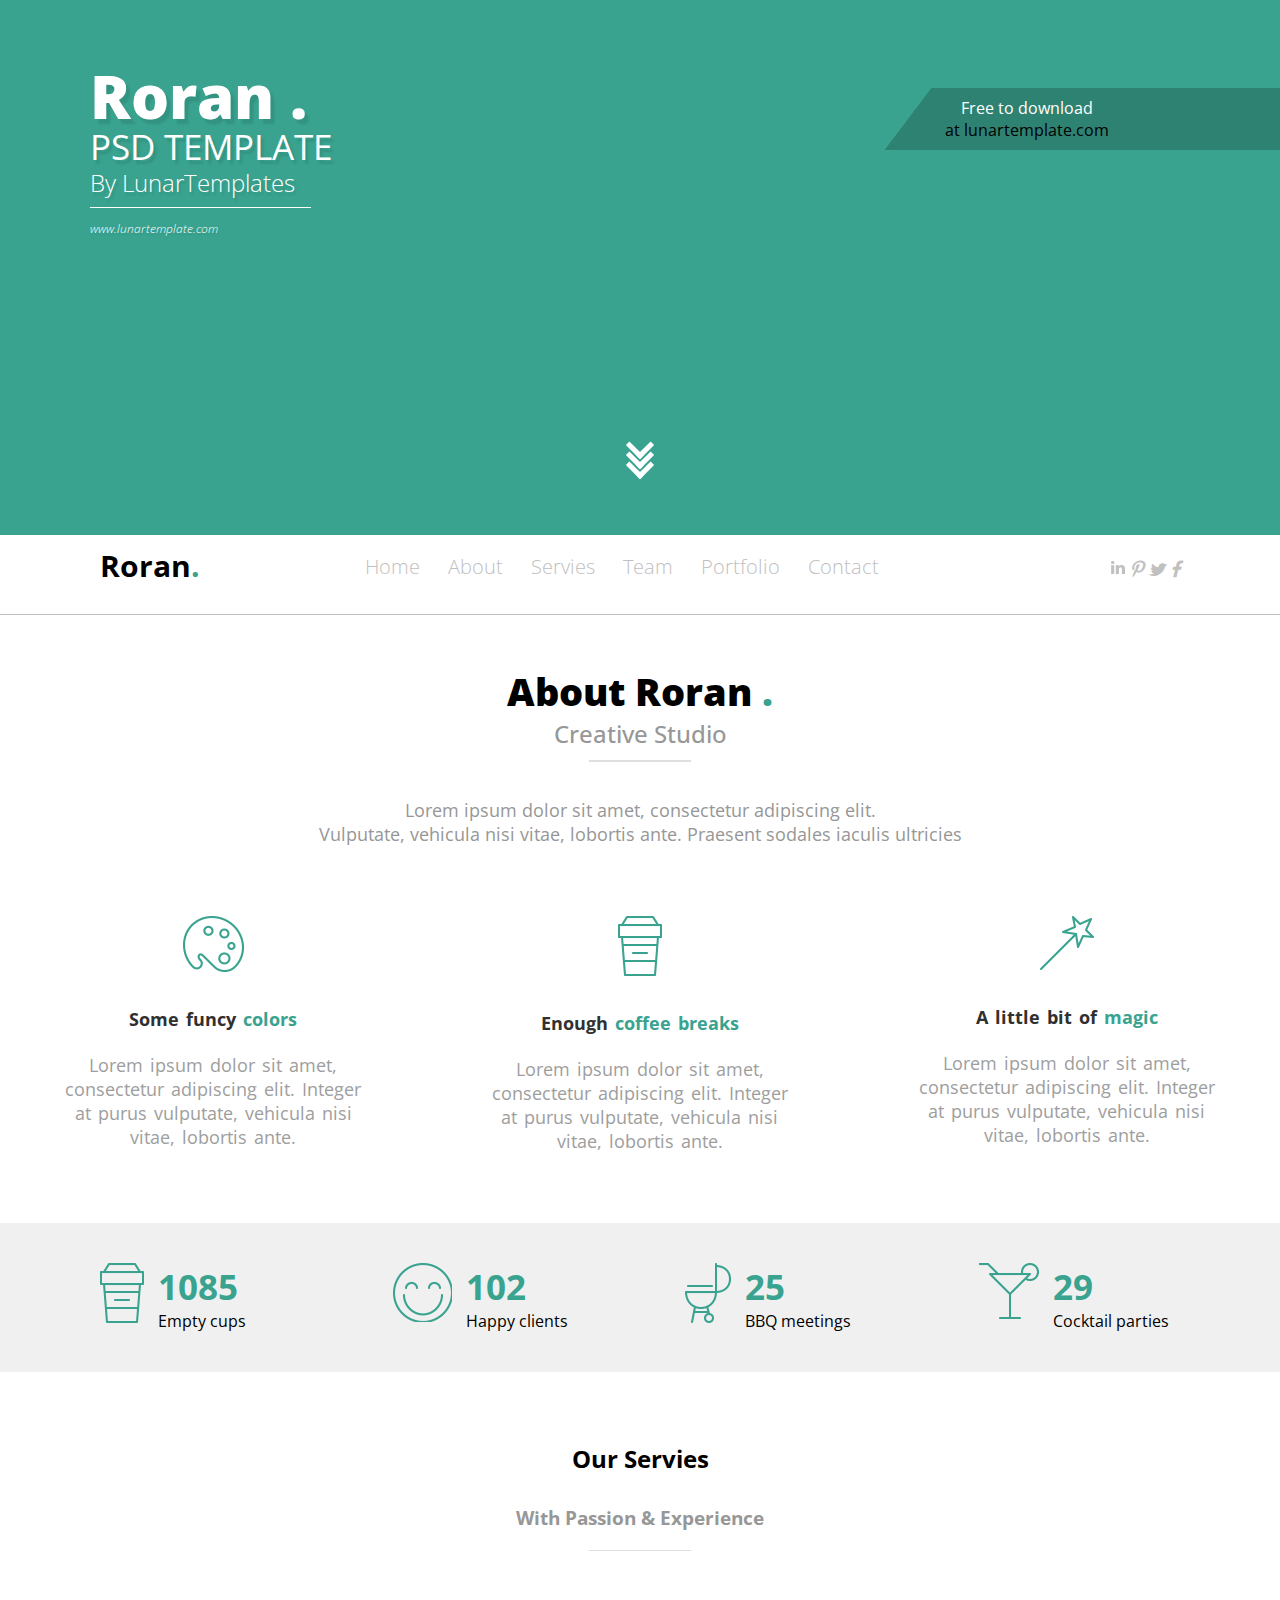
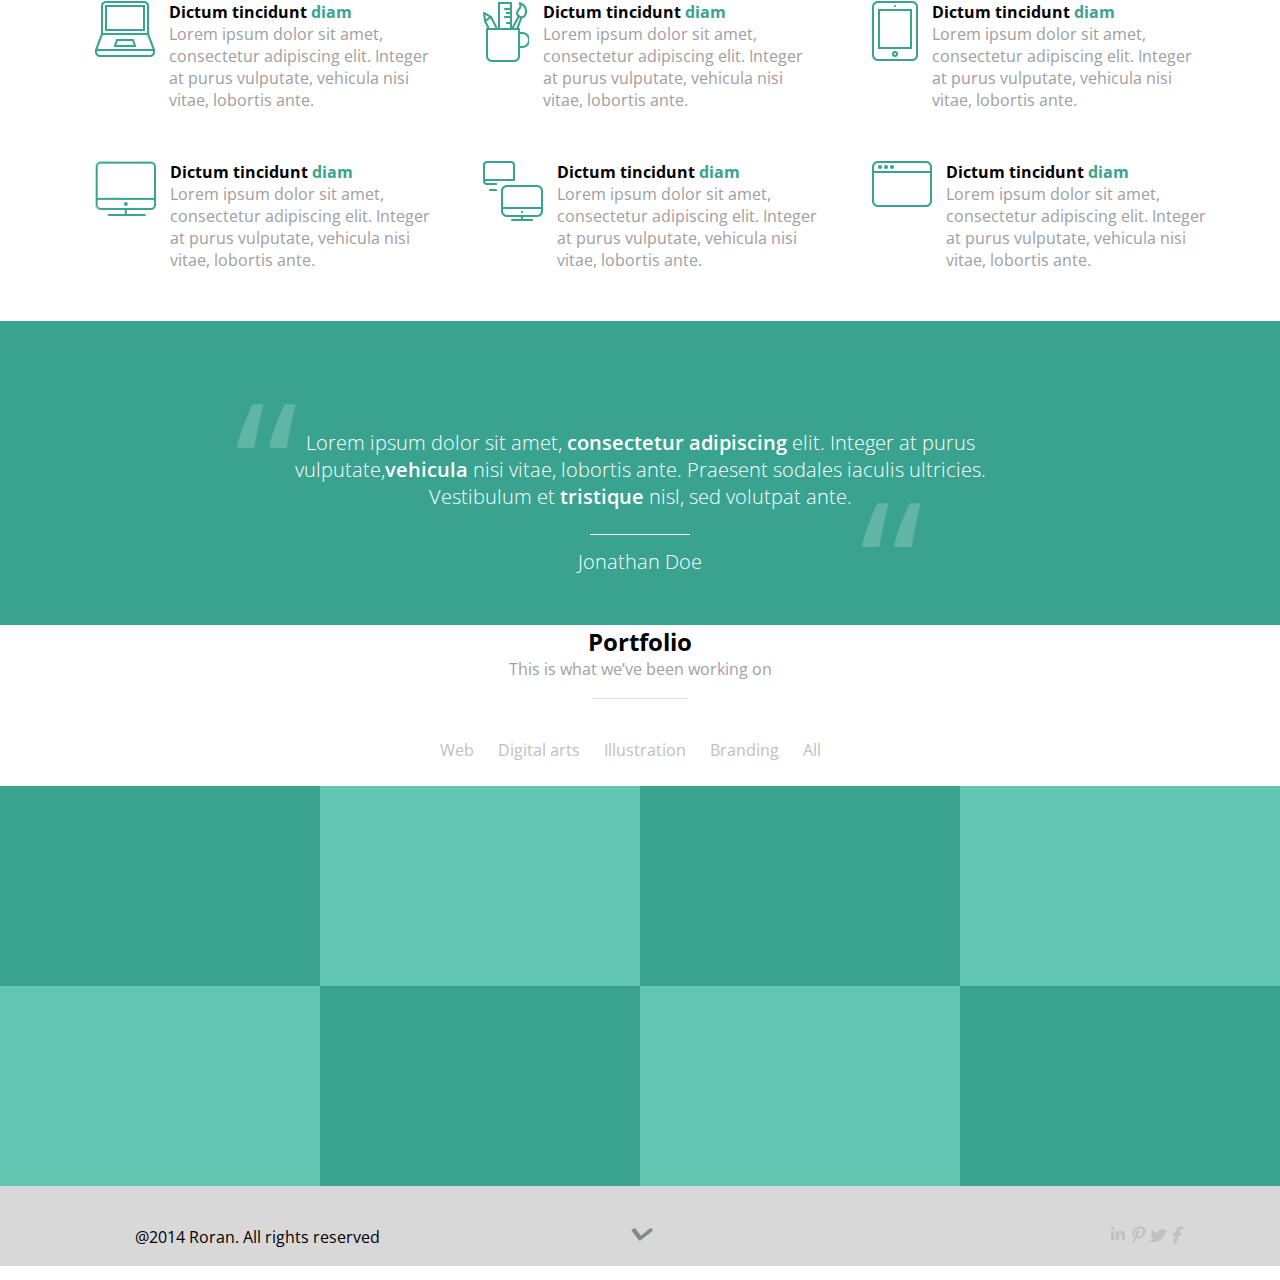
<file: index.html>
<!DOCTYPE html>
<html>
<head>
	<title>CSS FINAL ASSIGNMENT</title>
	<meta charset="utf-8">
	<meta name="viewport" content="width=device-width, initial-scale=1">
	<link href="https://fonts.googleapis.com/css?family=Open+Sans:300,300i,400,400i,600,600i,700,700i,800,800i&display=swap" rel="stylesheet">
	<link href="https://stackpath.bootstrapcdn.com/font-awesome/4.7.0/css/font-awesome.min.css" rel="stylesheet" integrity="sha384-wvfXpqpZZVQGK6TAh5PVlGOfQNHSoD2xbE+QkPxCAFlNEevoEH3Sl0sibVcOQVnN" crossorigin="anonymous">
	<link rel="stylesheet"  href="style.css">
</head>
<body>
	<header>
		<section class="hundred">
			<div class="container">
				<div class="roran">
					<h1 class="main-h1">Roran .</h1>
					<h2 class="main-h2">PSD TEMPLATE</h2>
					<h3 class="main-h3">By LunarTemplates</h3>
					<span class="email">www.lunartemplate.com</span>
				</div>
				<div class="dropdown-arrow">
					<div class="box">
						<span></span>
						<span></span>
						<span></span>
					</div>
				</div>
				<div class="skew">
					<div class="skew-in">
						<p class="p1">Free to download</p>
						<p class="p2">at lunartemplate.com</p>
					</div>
			    </div>
			</div>
		</section>
		<section class="border-bottom container">
			<div class="logo-div">
				<h2 class="logo">Roran<span class="dot green">.</span></h2>
			</div>
			<div class="nav-bar">
				<nav>
					<ul class="nav-ul">
						<li class="nav-li">
							<a href="#" class="nav-a">Home</a>
						</li>
						<li class="nav-li">
							<a href="#about" class="nav-a">About</a>
						</li>
						<li class="nav-li">
							<a href="#services" class="nav-a">Servies</a>
						</li>
						<li class="nav-li">
							<a href="#" class="nav-a">Team</a>
						</li>
						<li class="nav-li">
							<a href="#portfolio" class="nav-a">Portfolio</a>
						</li>
						<li class="nav-li">
							<a href="contactus.html" class="nav-a">Contact</a>
						</li>
					</ul>
				</nav>
		    </div>
			<div class="icons">
					<img src="images/linkeden.png" alt="icon" class="icon-img">
					<i class="fab fa-pinterest-p icon-img"></i>
					<i class="fab fa-twitter icon-img"></i>
					<i class="fab fa-facebook-f icon-img"></i>
		    </div>
		</section>
	</header>
	<main>
		<section class="container" id="about">
			<div class="center">
				<h2 class="about-h2">About Roran <span class="green">.</span></h2>
					<h3 class="about-h">Creative Studio</h3>
						<p class="about">Lorem ipsum dolor sit amet, consectetur adipiscing elit.</p>
						<p class="about about-space">Vulputate, vehicula nisi vitae, lobortis ante. Praesent sodales iaculis ultricies</p>
			</div>
			<div class="flex-box">
				<div class="flex-child">
					<img src="images/color.png" alt="image">
					<h4 class="color-h4">Some funcy <span class="green">colors</span></h4>
					<p class="color-p">Lorem ipsum dolor sit amet,<br> consectetur adipiscing elit. Integer<br> at purus vulputate, vehicula nisi<br> vitae, lobortis ante.</p>
				</div>
				<div class="flex-child">
					<img src="images/coffee.png" alt="image">
					<h4 class="color-h4">Enough <span class="green">coffee breaks</span></h4>
					<p class="color-p">Lorem ipsum dolor sit amet,<br> consectetur adipiscing elit. Integer<br> at purus vulputate, vehicula nisi<br> vitae, lobortis ante.</p>
				</div>
				<div class="flex-child">
					<img src="images/magic.png" alt="image">
					<h4 class="color-h4">A little bit of <span class="green">magic</span></h4>
					<p class="color-p">Lorem ipsum dolor sit amet,<br> consectetur adipiscing elit. Integer<br> at purus vulputate, vehicula nisi<br> vitae, lobortis ante.</p>
				</div>
			</div>
		</section>
	<section class="container background">
		<div class="parent-div">
			<div class="child-div">
				<img src="images/coffee.png" alt="image">
			</div>
			<div>
				<h2 class="green-h">1085 </h2>
					<span>Empty cups</span>
			</div>
		</div>
		<div class="parent-div">
			<div class="child-div">
				<img src="images/face.png" alt="image">
			</div>
			<div>
				<h2 class="green-h">102 </h2>
					<span>Happy clients</span>
			</div>
		</div>
		<div class="parent-div">
			<div class="child-div">
				<img src="images/bbq.png" alt="image">
			</div>
			<div>
				<h2 class="green-h">25 </h2>
					<span>BBQ meetings</span>	
			</div>
		</div>
		<div class="parent-div">
			<div class="child-div">
				<img src="images/glass.png" alt="image">
			</div>
			<div>
				<h2 class="green-h">29 </h2>
					<span>Cocktail parties</span>
			</div>
		</div>
	</section>
	<section class="container service-section" id="services">
		<h2 class="services-h2">Our Servies</h2>
			<h3 class="services-h3">With Passion & Experience</h3>
			<div class="services-parent">
				<div class="services-child">
					<div>
						<img src="images/laptop.png" class="services-img" alt="image">
					</div>
					<div class="services-sub">
						<h4 class="services-h4">Dictum tincidunt <span class="green">diam </span></h4>
							<p class="services-para">Lorem ipsum dolor sit amet,<br> consectetur adipiscing elit. Integer <br>at purus vulputate, vehicula nisi<br> vitae, lobortis ante.</p>
					</div>
				</div>
				<div class="services-child">
					<div>
						<img src="images/pen-holder.png" class="services-img" alt="image">
					</div>
					<div class="services-sub">
						<h4 class="services-h4">Dictum tincidunt <span class="green">diam </span></h4>
							<p class="services-para">Lorem ipsum dolor sit amet,<br> consectetur adipiscing elit. Integer <br>at purus vulputate, vehicula nisi<br> vitae, lobortis ante.</p>
					</div>
				</div>
				<div class="services-child">
					<div>
						<img src="images/mobile.png" class="services-img" alt="image">
					</div>
					<div class="services-sub">
						<h4 class="services-h4">Dictum tincidunt <span class="green">diam </span></h4>
							<p class="services-para">Lorem ipsum dolor sit amet,<br> consectetur adipiscing elit. Integer <br>at purus vulputate, vehicula nisi<br> vitae, lobortis ante.</p>
					</div>
				</div>
				<div class="services-child">
					<div>
						<img src="images/screen.png" class="services-img" alt="image">
					</div>
					<div class="services-sub">
						<h4 class="services-h4">Dictum tincidunt <span class="green">diam </span></h4>
							<p class="services-para">Lorem ipsum dolor sit amet,<br> consectetur adipiscing elit. Integer <br>at purus vulputate, vehicula nisi<br> vitae, lobortis ante.</p>

					</div>
				</div>
				<div class="services-child">
					<div>
						<img src="images/screens.png" class="services-img" alt="image">
					</div>
					<div class="services-sub">
						<h4 class="services-h4">Dictum tincidunt <span class="green">diam </span></h4>
							<p class="services-para">Lorem ipsum dolor sit amet,<br> consectetur adipiscing elit. Integer <br>at purus vulputate, vehicula nisi<br> vitae, lobortis ante.</p>

					</div>
				</div>
				<div class="services-child">
					<div>
						<img src="images/file.png" class="services-img" alt="image">
					</div>
					<div class="services-sub">
						<h4 class="services-h4">Dictum tincidunt <span class="green">diam </span></h4>
							<p class="services-para">Lorem ipsum dolor sit amet,<br> consectetur adipiscing elit. Integer<br> at purus vulputate, vehicula nisi<br> vitae, lobortis ante.</p>
					</div>
				</div>
			</div>
	</section>
	<section class="container bottom-spacing">
		<div class="services-background">
			<img src="images/double-quotes.png" class="double-quotes-img" alt="image">
			<p class="para-style">Lorem ipsum dolor sit amet, <span class="bold-words">consectetur adipiscing </span>elit. Integer at purus<br> vulputate,<span class="bold-words">vehicula </span>nisi vitae, lobortis ante. Praesent sodales iaculis ultricies.<br> Vestibulum et <span class="bold-words">tristique </span>nisl, sed volutpat ante.</p>
			<img src="images/double-quotes.png" class="double-quotes-img2" alt="image">
			<p class="para-style2">Jonathan Doe</p>
		</div>
	</section>
	<section class="container portfolio-sec">
		<div>
			<h2 class="portfolio-h2" id="portfolio">Portfolio </h2>
				<p class="portfolio-p">This is what we’ve been working on</p>
					<ul class="portfolio-list">
						<li><a href="#"> Web </a></li>
						<li><a href="#"> Digital arts </a></li>
						<li><a href="#"> Illustration </a></li>
						<li><a href="#"> Branding </a> </li>
						<li><a href="#"> All </a></li>
					</ul>
		</div>
		<div>
			<div class="chess">
				<div class="dark">
					<i class="fal fa-link"></i>
					<p class="para-hide">Free website PSD</p>
					<p class="para-hide">Web</p>
				</div>
				<div class="light"></div>
				<div class="dark">
					<i class="fal fa-link"></i>
					<p class="para-hide">Free website PSD</p>
					<p class="para-hide">Web</p>
				</div>
				<div class="light"></div>
			</div>
			<div class="chess">
				<div class="light"></div>
				<div class="dark">
					<i class="fal fa-link"></i>
					<p class="para-hide">Free website PSD</p>
					<p class="para-hide">Web</p>
				</div>
				<div class="light"></div>
				<div class="dark">
					<div><i class="fal fa-link"></i></div>
					<p class="para-hide">Free website PSD</p>
					<p class="para-hide">Web</p>
				</div>
			</div>
		</div>
	</section>
	</main>
	<footer>
		<section class="container footer-parent">
			<div class="footer-child">
				<p>@2014 Roran. All rights reserved</p>
			</div>
			<div class="footer-child footer-margin">
				<i class="fas fa-angle-down arrow"></i>
			</div>
			<div class="footer-child footer-icons">
						<img src="images/linkeden.png" alt="image">
						<i class="fab fa-pinterest-p"></i>
						<i class="fab fa-twitter"></i>
						<i class="fab fa-facebook-f"></i>
			    </div>
			</section>
	</footer>
</body>
</html>
</file>
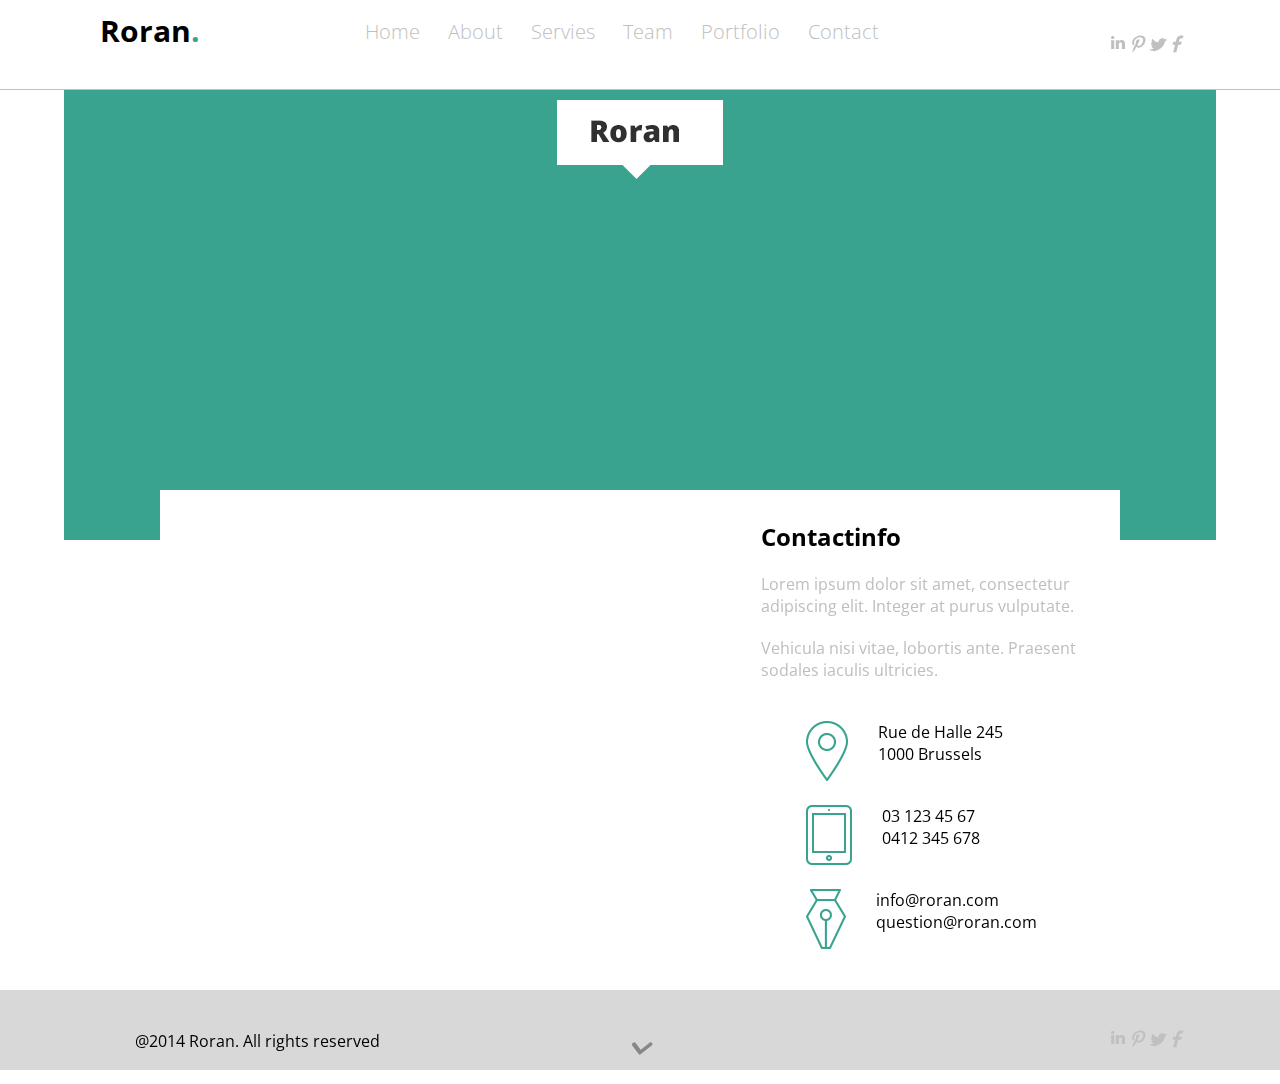
<file: contactus.html>
<!DOCTYPE html>
<html>
<head>
	<title>contact us</title>
	<meta charset="utf-8">
	<meta name="viewport" content="width=device-width, initial-scale=1">
	<link href="https://fonts.googleapis.com/css?family=Open+Sans:300,300i,400,400i,600,600i,700,700i,800,800i&display=swap" rel="stylesheet">
	<link href="https://stackpath.bootstrapcdn.com/font-awesome/4.7.0/css/font-awesome.min.css" rel="stylesheet" integrity="sha384-wvfXpqpZZVQGK6TAh5PVlGOfQNHSoD2xbE+QkPxCAFlNEevoEH3Sl0sibVcOQVnN" crossorigin="anonymous">
	<link rel="stylesheet"  href="style.css">
</head>
	<header>
		<section class="border-bottom container main-nav-head">
			<div class="logo-div">
				<h2 class="logo">Roran<span class="dot green">.</span></h2>
			</div>
			<div class="nav-bar">
				<nav>
					<ul class="nav-ul">
						<li class="nav-li">
							<a href="index.html" class="nav-a">Home</a>
						</li>
						<li class="nav-li">
							<a href="#about" class="nav-a">About</a>
						</li>
						<li class="nav-li">
							<a href="#services" class="nav-a">Servies</a>
						</li>
						<li class="nav-li">
							<a href="#" class="nav-a">Team</a>
						</li>
						<li class="nav-li">
							<a href="#portfolio" class="nav-a">Portfolio</a>
						</li>
						<li class="nav-li">
							<a href="contactus.html" class="nav-a">Contact</a>
						</li>
					</ul>
				</nav>
		    </div>
			<div class="icons">
					<img src="images/linkeden.png" alt="icon">
					<i class="fab fa-pinterest-p"></i>
					<i class="fab fa-twitter"></i>
					<i class="fab fa-facebook-f"></i>
		    </div>
		</section>
	</header>
	<main>
		<section class="contact-main container">
			<div class="contact-green">
				<img src="images/roran.png" alt="image">
			</div>
			<div class="contact-white"></div>
			<div class="contact-sub-div">
				<div class="sub-div-sub1">
					<iframe src="https://www.google.com/maps/embed?pb=!1m18!1m12!1m3!1d3619.5461499528938!2d67.0569303140734!3d24.879345850629672!2m3!1f0!2f0!3f0!3m2!1i1024!2i768!4f13.1!3m3!1m2!1s0x3eb33eed77580a1f%3A0xf3277e85d76f77f2!2sGTGrafix!5e0!3m2!1sen!2s!4v1571340922240!5m2!1sen!2s" width="550" height="450" style="border:0;" allowfullscreen=""></iframe>
				</div>
				<div class="sub-div-sub2">
					<div class="contact-sub-head">
						<h2>Contactinfo</h2>
						<p class="contact-p">Lorem ipsum dolor sit amet, consectetur adipiscing elit. Integer at purus vulputate.</p>
						<p class="contact-p">Vehicula nisi vitae, lobortis ante. Praesent sodales iaculis ultricies.</p>
					</div>
					<div class="contact-sub">
						<img src="images/location.png" alt="image" class="cont-image">
						<p>Rue de Halle 245<br>1000 Brussels</p>
					</div>
					<div class="contact-sub">
						<img src="images/mobile.png" alt="image" class="cont-image">
						<p>03 123 45 67<br>0412 345 678</p>
					</div>
					<div class="contact-sub">
						<img src="images/pen.png" alt="image" class="cont-image">
						<p>info@roran.com<br>question@roran.com</p>
					</div>
				</div>
			</div>
		</section>
	</main>
	<footer>
		<section class="container footer-parent">
			<div class="footer-child">
				<p>@2014 Roran. All rights reserved</p>
			</div>
			<div class="footer-child">
				<i class="fas fa-angle-down arrow"></i>
			</div>
			<div class="footer-child footer-icons">
						<img src="images/linkeden.png" alt="image">
						<i class="fab fa-pinterest-p"></i>
						<i class="fab fa-twitter"></i>
						<i class="fab fa-facebook-f"></i>
			    </div>
			</section>
	</footer>
</body>
</html>
</file>
<file: style.css>
*{
	margin:0;
	padding:0;
	box-sizing:border-box;
}
:root 
{
  --main-color:#39a38f;
  --2nd-color:#2e8272;
  --3nd-color:#62c5b2;
  --text-shadow-color:#339381;
 }
 body{font-family: 'Open Sans', sans-serif;}

.hundred
{
	width:100%;
	float:left;
	background-color:var(--main-color);
	position:relative;
	overflow:hidden;
	padding:55px 0px 235px 90px;
}
.container
{
	max-width:1280px;
	width:100%;
	margin:auto;
}
.roran
{
width:60%;
}
.main-h1
{
    
	color:#ffffff;
	font-weight:800;
	font-size:60px;
	text-shadow: 4px 5px 2px var(--text-shadow-color);

}
.main-h2
{
	
	color:#ffffff;
	font-weight:inherit;
	font-size: 35px;
    margin-top: -14px;
    text-shadow: 3px 4px 2px var(--text-shadow-color);

}
.main-h3
{
	
	color:#ffffff;
	font-weight: lighter;
    font-size: 24px;
    margin-top:-4px;
    text-shadow: 2px 3px 2px var(--text-shadow-color);

}
.main-h3:after{
	content:"";
	width:31%;
	height:1px;
	background:white;
	display:block;
	border-bottom:12px;
	margin-top: 8px;
	margin-bottom:8px;
}
.email
{
	color:#ffffff;
	font-weight: 100;
    font-size: 12px;
    font-style:italic;
    text-shadow: 1px 2px 2px var(--text-shadow-color);
}
.skew
{
	width:40%;
	float:right;
	position:relative;
	overflow:hidden;
    top:-150px;
    left:80px;
    transform:skew(-37deg);
    margin-right:-24px;
    background-color:var(--2nd-color);
    padding: 9px 45px;
}
.p1
{
	color:#ffffff;
	transform: skew(+37deg);

}
.p2
{       ccx
	color:#ffffff;
	transform: skew(+37deg);

}
.dropdown-arrow
{
	margin:0;
	padding:0;
}
.box
{
	position:absolute;
	top:85%;
	left:50%;
	transform:translate(-50%,-50%);
}
.box span
{
	display:block;
	width:20px;
	height:20px;
	border-bottom:5px solid #fff;
	border-right:5px solid #fff;
	transform:rotate(45deg);
	margin:-10px;
	animation:animate 2s infinite;
}
.box span:nth-child(2)
{
	animation-delay:-0.2s
}
.box span:nth-child(3)
{
	animation-delay:-0.4s
}
@keyframes animate
{
	0%
	{
		opacity:0;
		transform:rotate(45deg) translate(-20px,-20px);
	}
	50%
	{
		opacity:1;
	}
	100%
	{
		opacity:0;
		transform:rotate(45deg) translate(20px,20px);
	}
}
.border-bottom
{
	border-bottom:1px solid #c0c0c0;
	width:100%;
}
.padding{padding-top:10px;}
.logo-div
{
	width:25%;
	float:left;
	padding-left:100px;
	box-sizing:border-box;
	padding-top:10px;
}
.logo
{
	font-weight: 700;
    font-size: 30px;
}
.nav-bar
{
	width:55%;
	float:left;
	padding-left:45px;
    box-sizing: border-box;
    padding-top:18px;
    box-sizing:border-box;
}
.nav-ul
{
	list-style: none
}
.nav-li
{
	display:inline-block;
}
.nav-a
{
	color:#c0c0c0;
	font-size:20px;
	font-weight:200;
	text-decoration:none;
	margin-right:24px;
}
.nav-a:hover
{
	color:black;
}
.icons
{
	font-family:fontawesome;
	color:#c0c0c0;
    font-size: 18px;
    text-align:right;
    padding-top:35px;
    padding-bottom:35px;
    padding-right:100px;
    box-sizing:border-box;
}
.icon-img{padding-top:25px;
	box-sizing:border-box;}
.flex-box
{
	display:flex;word-spacing: 2px;
	padding-bottom: 70px;
}
.flex-child
{
	width:33.33%;
	text-align:center;
    font-size: 18px;
}
.color-p
{
	color:#9e9e9e;
}
.color-h4
{
	color:#303030;
	 padding-top: 30px;
     padding-bottom: 22px;
 }
.green
{
	color:#39a38f;
}
.center{text-align:center;}
.about-h
{
	color:#979797;
	font-size: 24px;
    font-weight: 500;
}
.about-h:after
{
	content:"";
	width:8%;
	height:1.5px;
	background:#dfdfdf;
	text-align:center;
	display:block;
	border-bottom:12px;
	margin:auto;
	margin-top:10px;
	margin-bottom:36px;
}
.about
{
	color:#979797;
	font-size: 18px;


}
.about-space
{
	padding-bottom:70px;
}
.about-h2
{
    font-weight: 800;
    font-size: 38px;
    margin-top: 50px;
}
.background
{
	background:#f0f0f0;
	display:flex;
	width:100%;
	padding: 40px 10px 40px 100px;
}
.parent-div
{
	width:25%;
}
.child-div
{
	float:left;
	margin-right: 14px;
}
.green-h{color:var(--main-color);
		font-size:35px;
}
.trial
{
	width:100%;
	height:100px;
	background-color:red;
}
.service-section
{
	margin-top:20px;
	padding-bottom:40px;
}
.services-parent
{
	width:100%;
	padding:50px 20px 20px 95px;
}
.services-child
{
	width:33.33%;
	float:left;
	display:flex;
	margin-bottom:50px;
}
.services-h2
{
	text-align:center;
	padding-bottom: 30px;
    padding-top: 50px;
}
 .services-h3:after
 {
	content:"";
	width:8%;
	height:20px;
	border-bottom:1px solid #dfdfdf;
	margin:auto;
	display:block;
}
.services-h3
{
	text-align:center;
	color:#979797;
}
.services-img
{
	padding-right:14px;
}
.services-h4
{

}
.services-para
{
	color:#9e9e9e;
}
.services-sub
{

}
.services-background
{
	width:100%;
	float:left;
	background-color:var(--main-color);
	padding:50px 10px 50px 10px;
	text-align:center;
	color:#ffff;
	font-weight: lighter;
    font-size: 20px;
    float:left;
}
.bold-words
{
    font-weight: 600;
}
.para-style
{

}
.para-style:after
{
	content:"";
	width:8%;
	height:1px;
	background:#ffff;
	display:block;
	border-bottom:12px;
	margin:auto;
	margin-top: 24px;
}
.para-style2
{
	margin-top:-45px;
}
.double-quotes-img
{
	position:relative;
	top: 25px;  
    right: 375px;
}
.double-quotes-img2
{
	position:relative;
	bottom: 40px;  
    left: 250px;
}
.bottom-spacing{margin-bottom:50px;}
.portfolio-h2
{
	text-align:center;
}
.portfolio-p
{
	text-align:center;
	color:#9f9f9f;
	padding-bottom:15px;
}
.portfolio-p:after{
	content:"";
	width:6%;
	border-bottom:1px solid #dfdfdf;
	left:0;
	right:0;
	margin:auto;
	padding:9px;
	display:block;
}
.portfolio-ul{text-align:center;}
.portfolio-list li a:hover{color:#000;}
.chess
{
	width:100%;
	display:flex;
}
.dark
{
	width:25%;
	height:200px;
	background:#39a38f;
	float:left;
	padding-top: 50px;
}
.dark p
{
	visibility:hidden;
	color:white;
	text-align:center;
}
.dark:hover p
{
	visibility:visible;
}
.dark i
{
	font-family:fontawesome;
	text-align:center;
	color:#ffff;
	visibility:hidden;
	padding-left:142px;
}
.dark:hover i
{
	visibility: visible;
}
.light
{
	width:25%;
	height:200px;
	background:#62c5b2;
	float:left;
}
.portfolio-list
{
	list-style:none;
	text-align:center;
	padding-top:25px;
	padding-bottom:25px;
}
.portfolio-list li
{
	display:inline-block;
}
.portfolio-list li a
{
	color:#c0c0c0;
	text-decoration:none;
	padding-right:20px;
}
.arrow
{
	font-family:fontawesome;
	text-align:center;
	padding-left: 110px;
    font-weight: bold;
    color:#878787;
    font-size: 35px;
	
}
.footer-margin
{
	margin-top: -10px;
}
.footer-parent
{
	width:100%;
	background-color:#d8d8d8;
	padding-top:40px;
	padding-bottom:40px;
	padding-left:135px;
}
.footer-child
{
	width:33.33%;
	float:left;
}
.contact-main
{
	width:90%;
	height:100vh;
}
.contact-green
{
	height:50vh;
	background-color:var(--main-color);
	text-align:center;
	color:white;
}
.contact-white
{
	height:50vh;
	backgroung-color:#f0f0f0;
}
.contact-sub-div
{
	max-width:960px;
	width:100%;
	margin:auto;
	height:50vh;
	background-color:#ffff;
	margin-top:-500px;
}
.sub-div-sub1
{
	float:left;
	width:60;
}  
.sub-div-sub2
{
	width:40%;
	float:right;
	margin:auto;
}
.footer-icons
{
	font-family:fontawesome;
	color:#c0c0c0;
    font-size: 18px;
    text-align:right;
    padding-bottom:35px;
    padding-right:100px;
    box-sizing:border-box;
}
.contact-sub
{
    margin-top: 40px;
}
.cont-image
{
	float:left;
	padding-left:70px;
	padding-right:30px;
}
.contact-p
{
	 color:#bebebe;
	 margin-top:20px;
}
.contact-sub-head
{
	margin-left:25px;
	margin-right:20px;
	margin-top:30px;
}
.contact-main .contact-green img
{
	padding-top: 10px;
}


@media(max-width:768px){
	.logo-div
	{
		width:50%;
	}
	.icons
	{
		width:50%;
		float: right;
    	margin-top:-136px;
	}
	.nav-bar
	{
		width:100%;
		text-align:center;
	}
	.flex-child
	{
		font-size:15px;
	}
	.parent-div
	{
		width:25%;
		float:left;
		margin-right: 65px
	}
	.service-child
	{
		width:50%;
		nth-child(even)
	}

}
</file>
